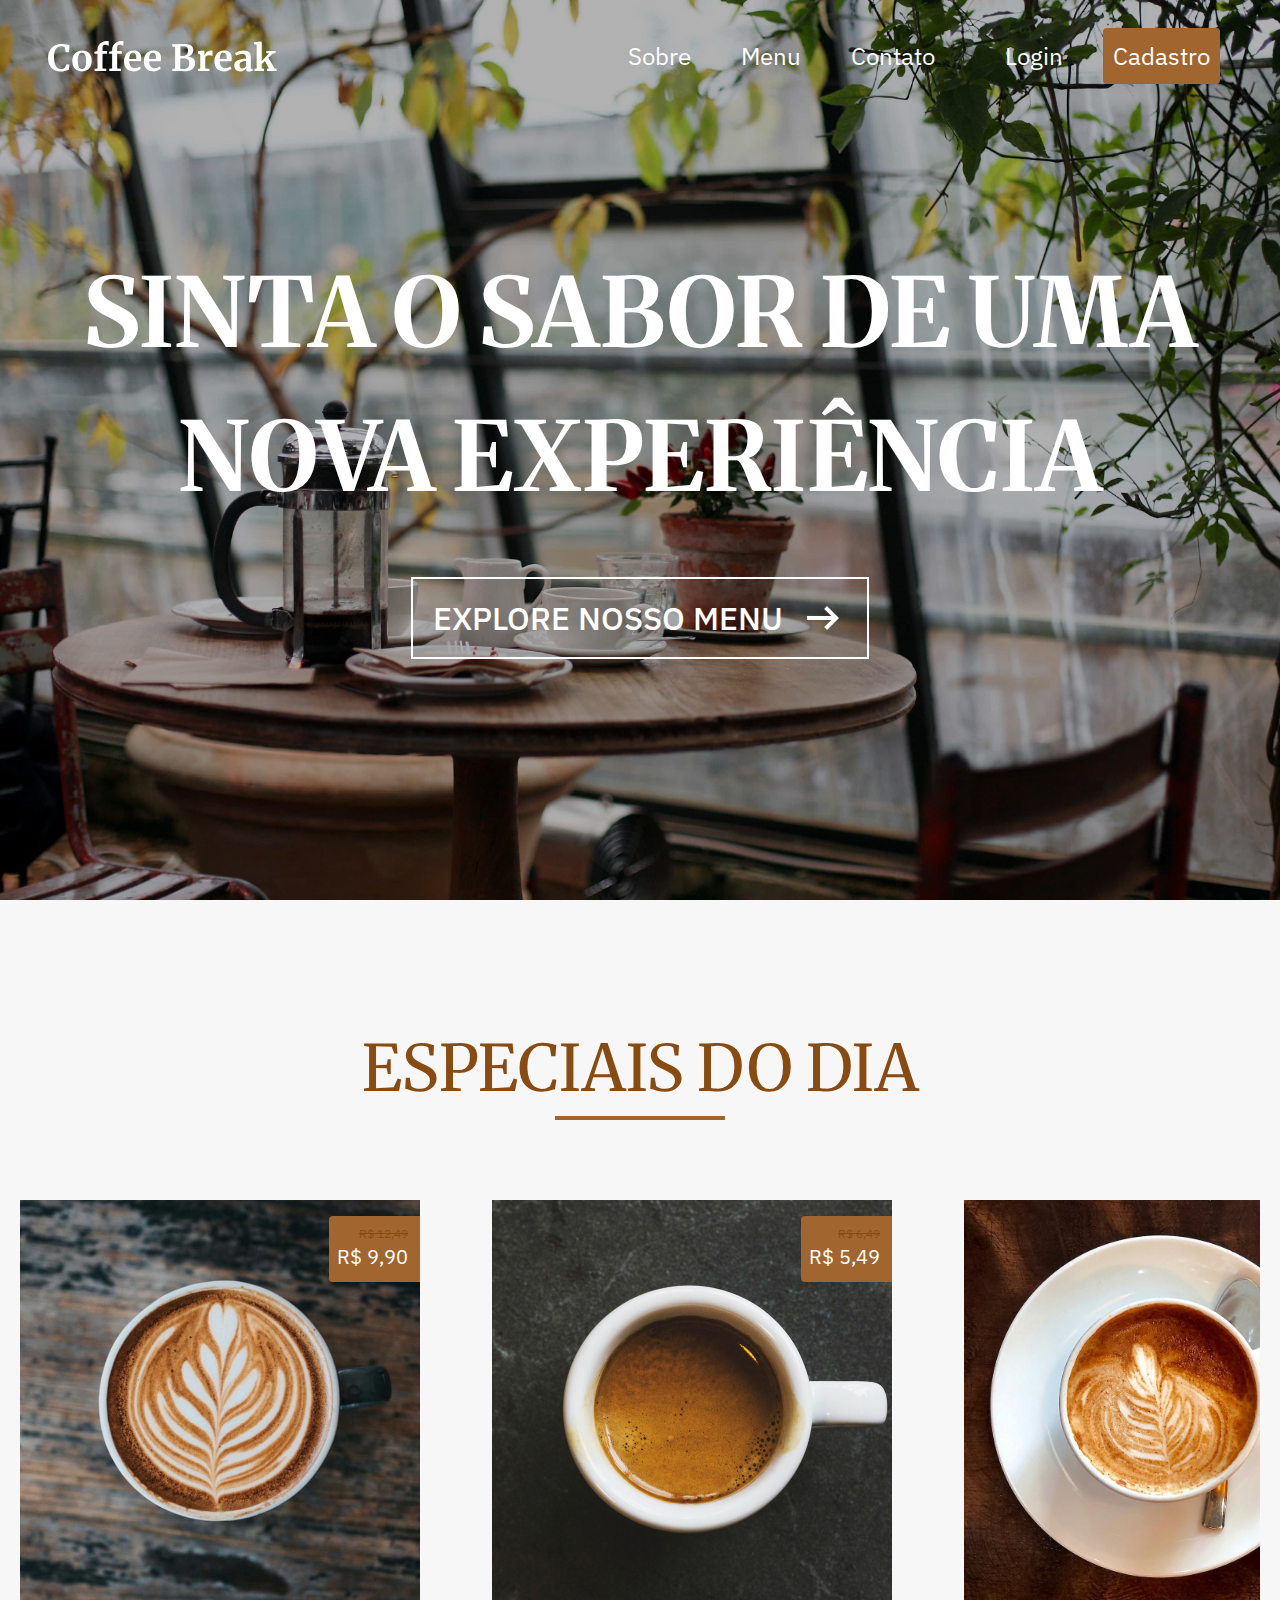
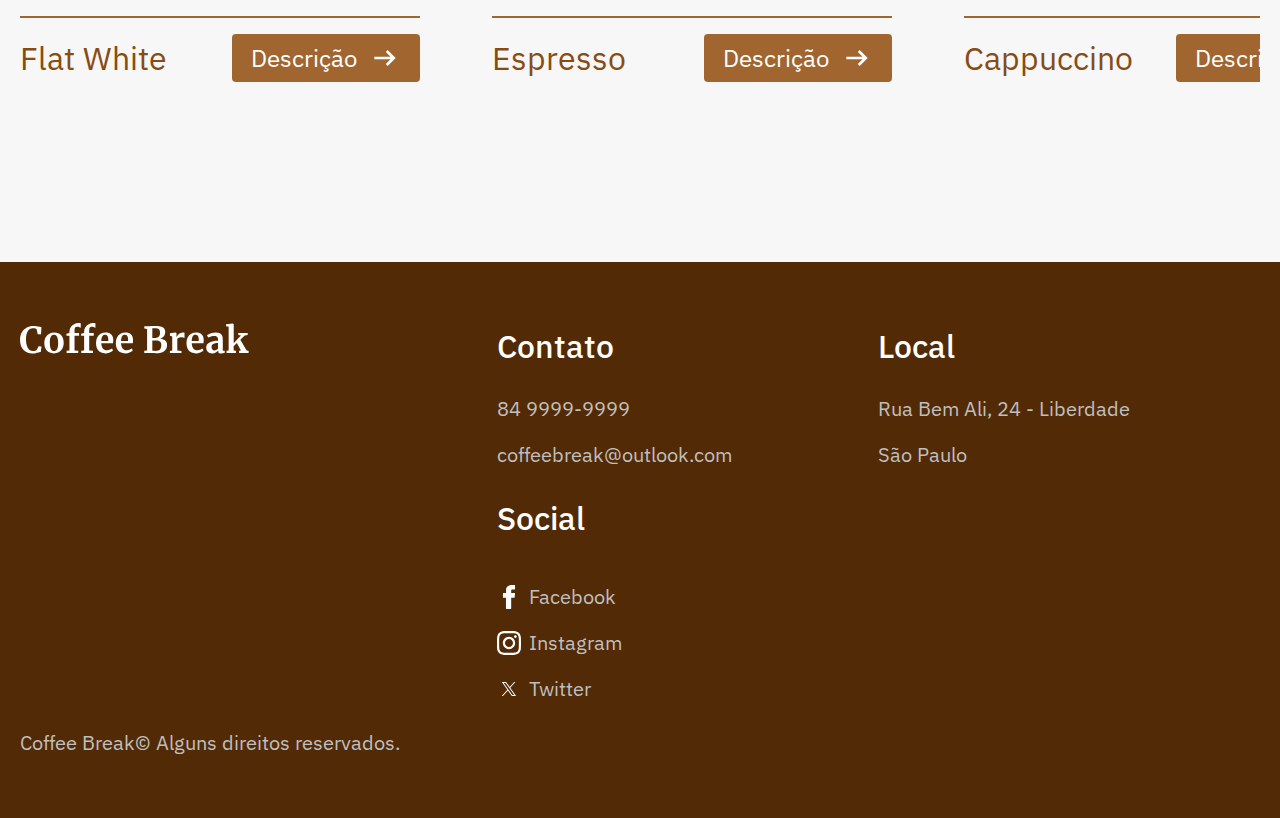
<file: index.html>
<!DOCTYPE html>
<html lang="pt-br">
<head>
    <meta charset="UTF-8">
    <meta name="viewport" content="width=device-width, initial-scale=1.0">
    <meta name="description" content="Descubra a seleção mais refinada de cafés, doces e bolos de qualidade no Coffee Break - sua experiência gourmet online incomparável!">
    <link rel="preconnect" href="https://fonts.googleapis.com">
    <link rel="preconnect" href="https://fonts.gstatic.com" crossorigin>
    <link href="https://fonts.googleapis.com/css2?family=IBM+Plex+Sans:wght@300;400;500&family=Merriweather:wght@400;700&display=swap" rel="stylesheet">
    <link rel="stylesheet" href="./css/style.css">
    <title>Coffee Break | Home</title>
</head>
<body id="home">
    <header class="header container" id="header">
        <div>
            <a href="./"><img src="./Coffee Break.svg" alt="Coffee Break"></a>
            <button onclick="showRespNav()" class="header-button-nav">
                <svg xmlns="http://www.w3.org/2000/svg" height="36" viewBox="0 -960 960 960" width="36"><path d="M120-240v-80h720v80H120Zm0-200v-80h720v80H120Zm0-200v-80h720v80H120Z"/></svg>
            </button>

            <nav class="nav-phone" aria-label="Primária">
                <ul class="bra-0 font-2-xs-re">
                    <li><a href="./sobre.html">Sobre</a></li>
                    <li><a href="./menu.html">Menu</a></li>
                    <li><a href="./contato.html">Contato</a></li>
                    <li><a href="./login.html">Login</a></li>
                    <li><a href="./login.html">Cadastro</a></li>
                </ul>
            </nav>
        </div>

        <nav class="nav-desktop-tablet" aria-label="Primária">
            <ul class="bra-0 font-2-xs-re">
                <li><a href="./sobre.html">Sobre</a></li>
                <li><a href="./menu.html">Menu</a></li>
                <li><a href="./contato.html">Contato</a></li>
                <li><a href="./login.html">Login</a></li>
                <li><a class="botao" href="./login.html">Cadastro</a></li>
            </ul>
        </nav>
    </header>

    <main aria-label="Explore nosso menu" class="page-image">
        <div class="titulo-pagina-home container">
            <h1 class="bra-0 font-1-xxl-b ">SINTA O SABOR DE UMA NOVA EXPERIÊNCIA</h1>
    
            <a class="font-2-xl-m bra-0" href="./menu.html">EXPLORE NOSSO MENU <svg width="48" height="48" viewBox="0 0 48 48" fill="none" xmlns="http://www.w3.org/2000/svg"><path d="M28 36L25.2 33.1L32.3 26H8V22H32.3L25.2 14.9L28 12L40 24L28 36Z" fill="white"/></svg></a>
        </div>
    </main>

    <article class="menu-promocao">
        <h2 class="mar-3 font-1-xl-re">ESPECIAIS DO DIA</h2>

        <div class="menu-promocao-itens">

            <div class="promocao-item">
                <div class="promocao-item-1-image">

                    <span class="item-preco">
                        <p class="font-2-vsmall-re mar-3">R$ 12,49</p>
                        <p class="font-2-xxs-re bra-0">R$ 9,90</p>
                    </span>
    
                    <button class="font-2-m-re bra-0 botao botao" href="./"><img src="./img/Icones/Shopping-Car.svg" alt="">Fazer pedido</button>

                </div>

                <div class="promocao-item-nome">
                    <h3 class="font-2-m-re mar-3">Flat White</h3>
                    <button class="font-2-xs-re bra-0 item-descricao-btn" href="./">Descrição <img src="./img/Icones/seta.svg" alt=""></button>
                </div>
            </div>

            <div class="promocao-item">
                <div class="promocao-item-2-image">

                    <span class="item-preco">
                        <p class="font-2-vsmall-re mar-3">R$ 6,49</p>
                        <p class="font-2-xxs-re bra-0">R$ 5,49</p>
                    </span>
    
                    <button class="font-2-m-re bra-0 botao" href="./"><img src="./img/Icones/Shopping-Car.svg" alt="">Fazer pedido</button>

                </div>

                <div class="promocao-item-nome">
                    <h3 class="font-2-m-re mar-3">Espresso</h3>
                    <button class="font-2-xs-re bra-0 item-descricao-btn" href="./">Descrição<img src="./img/Icones/seta.svg" alt=""></button>
                </div>
            </div>

            <div class="promocao-item">
                <div class="promocao-item-3-image">

                    <span class="item-preco">
                        <p class="font-2-vsmall-re mar-3">R$ 15,49</p>
                        <p class="font-2-xxs-re bra-0">R$ 12,90</p>
                    </span>
    
                    <button class="font-2-m-re bra-0 botao" href="./"><img src="./img/Icones/Shopping-Car.svg" alt="">Fazer pedido</button>
                    
                </div>

                <div class="promocao-item-nome">
                    <h3 class="font-2-m-re mar-3">Cappuccino</h3>
                    <button class="font-2-xs-re bra-0 item-descricao-btn" href="./">Descrição<img src="./img/Icones/seta.svg" alt=""></button>
                </div>
            </div>

        </div>
    </article>

    <footer>
        <div class="footer container">
            <a href="./"><img src="./Coffee Break.svg" alt="Coffee Break"></a>
    
            <div class="footer-contato">
                <h2 class="bra-0 font-2-xl-m">Contato</h2>
                <a class="font-2-xxs-re bra-4" href="tel:+558499999999">84 9999-9999</a>
                <a class="font-2-xxs-re bra-4" href="mailto:coffeebreak@outlook.com">coffeebreak@outlook.com</a>
    
                <div class="footer-social">
                    <h2 class="bra-0 font-2-xl-m">Social</h2>
                    <a class="font-2-xxs-re bra-4" href="./">
                        <img src="./img/Icones/Facebook.svg" alt="">
                        Facebook
                    </a>
    
                    <a class="font-2-xxs-re bra-4" href="./">
                        <img src="./img/Icones/Instagram.svg" alt="">
                        Instagram
                    </a>
    
                    <a class="font-2-xxs-re bra-4" href="./">
                        <img src="./img/Icones/twitter-x-seeklogo-3 1.svg" alt="">
                        Twitter
                    </a>
                </div>
            </div>
    
            <div class="footer-local">
                <h2 class="bra-0 font-2-xl-m">Local</h2>
                <p class="font-2-xxs-re bra-4">Rua Bem Ali, 24 - Liberdade</p>
                <p class="font-2-xxs-re bra-4">São Paulo</p>
            </div>

            <p class="font-2-xxs-re bra-4">Coffee Break© Alguns direitos reservados.</p>

        </div>
    </footer>

    <script src="./js/script.js"></script>
</body>
</html>
</file>
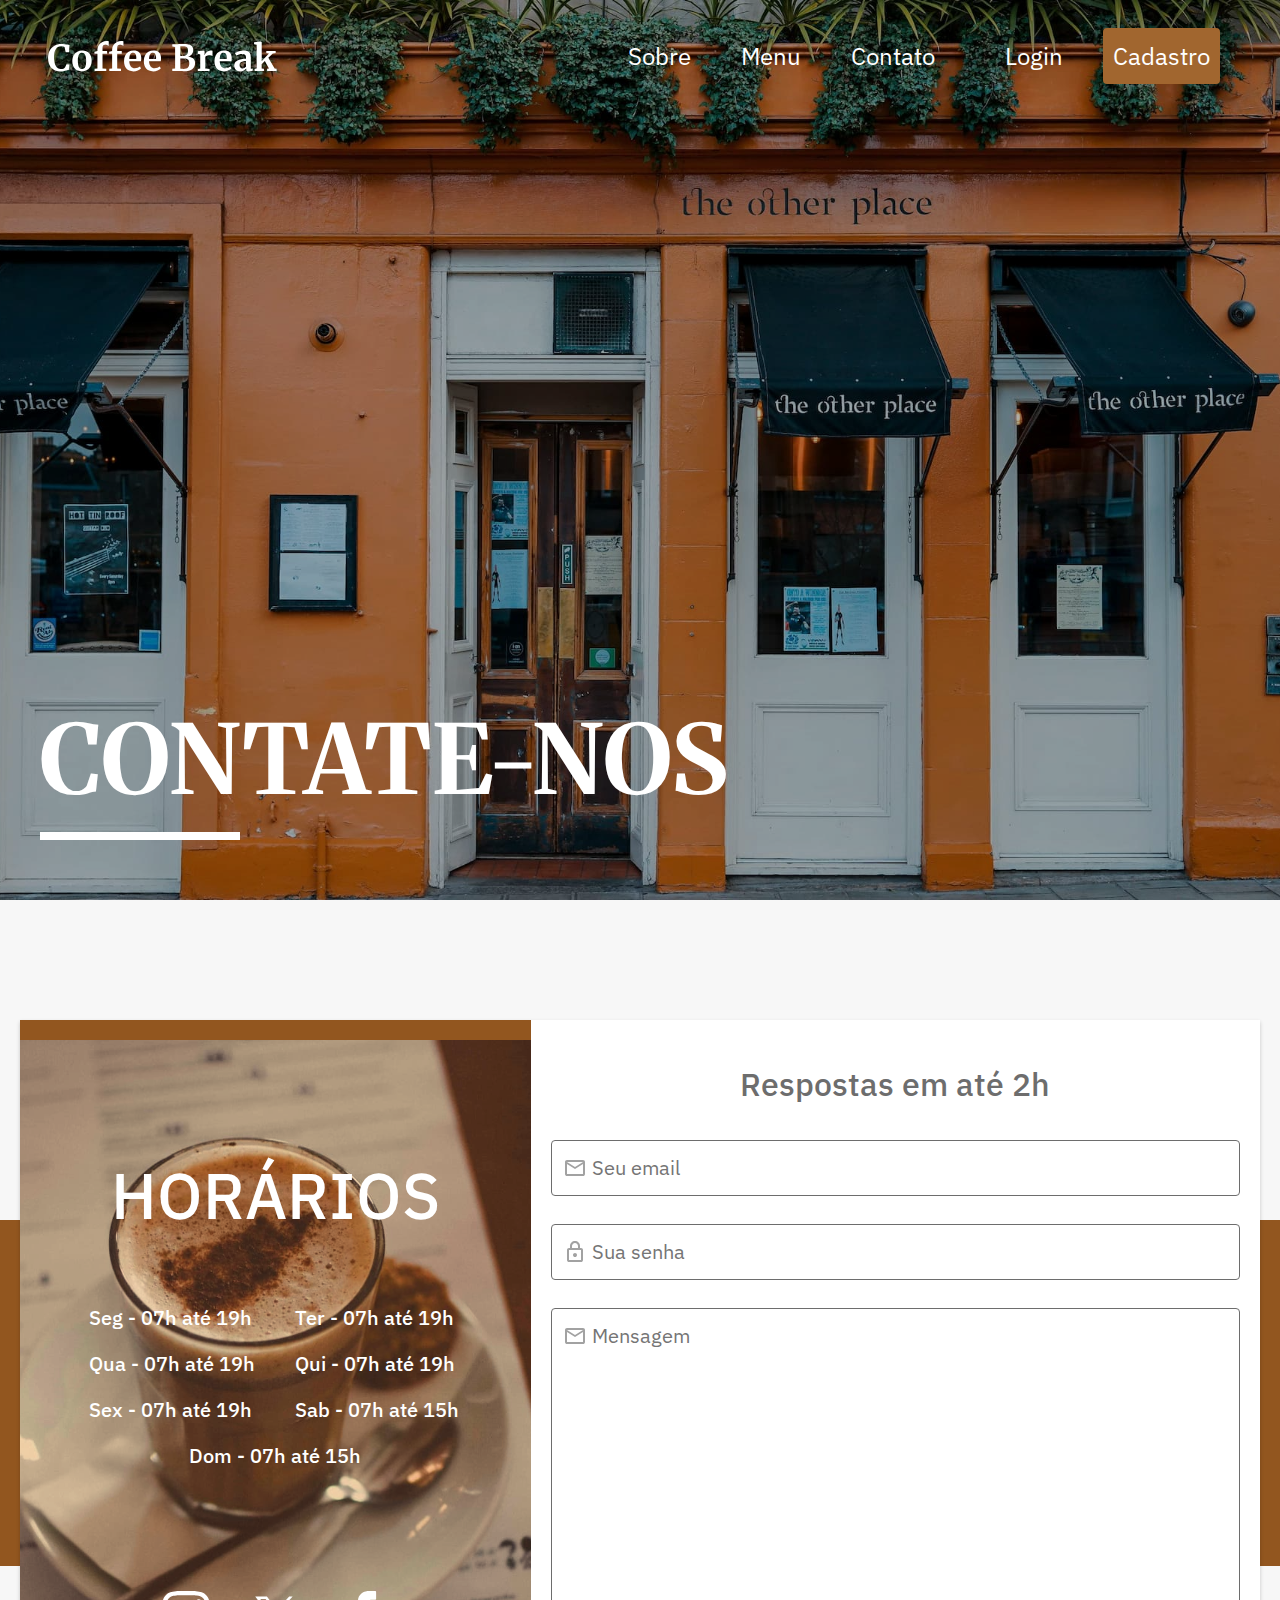
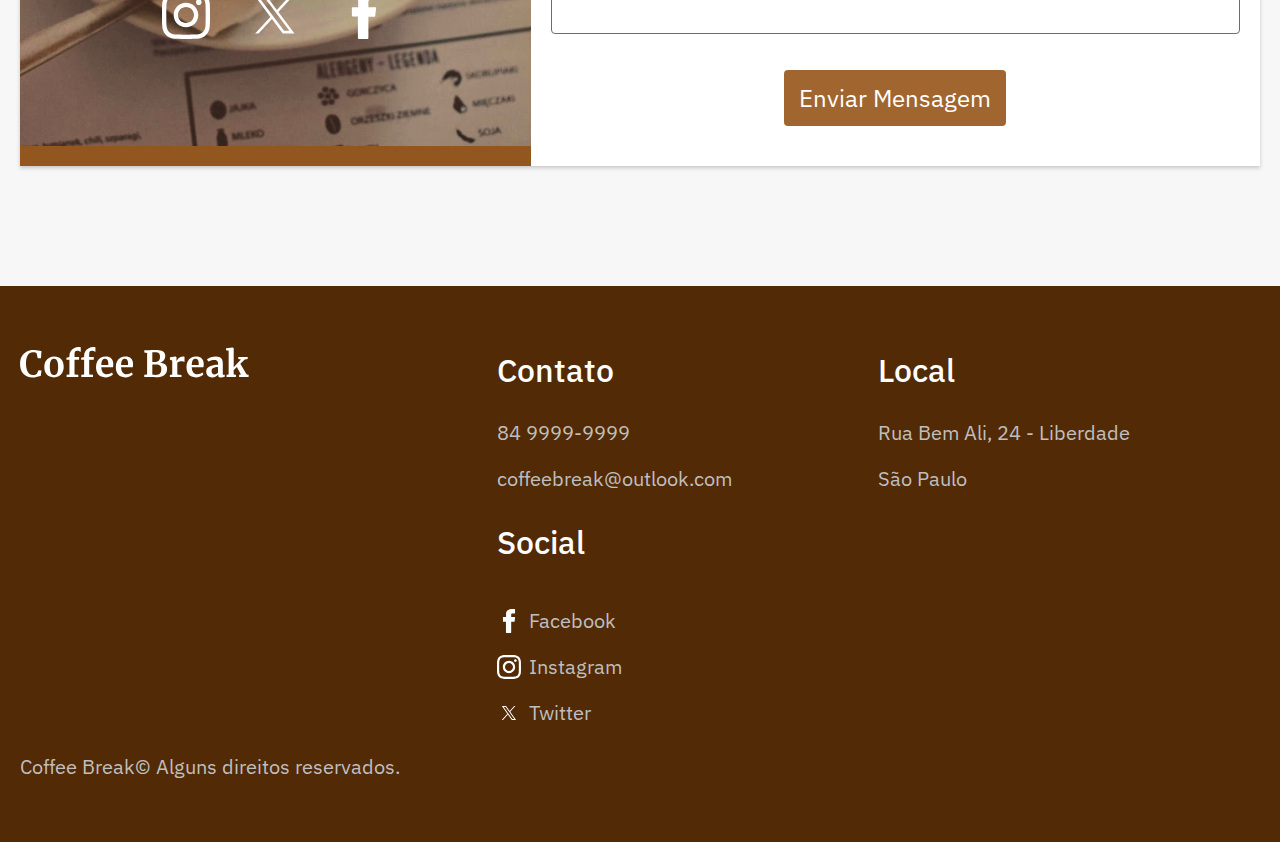
<file: contato.html>
<!DOCTYPE html>
<html lang="pt-br">
<head>
    <meta charset="UTF-8">
    <meta name="viewport" content="width=device-width, initial-scale=1.0">
    <meta name="description" content="Descubra a seleção mais refinada de cafés, doces e bolos de qualidade no Coffee Break - sua experiência gourmet online incomparável!">
    <link rel="preconnect" href="https://fonts.googleapis.com">
    <link rel="preconnect" href="https://fonts.gstatic.com" crossorigin>
    <link href="https://fonts.googleapis.com/css2?family=IBM+Plex+Sans:wght@300;400;500&family=Merriweather:wght@400;700&display=swap" rel="stylesheet">
    <link rel="stylesheet" href="./css/style.css">
    <title>Coffee Break | Contato</title>
</head>
<body id="contato">
    <header class="header container" id="header">
        <div>
            <a href="./"><img src="./Coffee Break.svg" alt="Coffee Break"></a>
            <button onclick="showRespNav()" class="header-button-nav">
                <svg xmlns="http://www.w3.org/2000/svg" height="36" viewBox="0 -960 960 960" width="36"><path d="M120-240v-80h720v80H120Zm0-200v-80h720v80H120Zm0-200v-80h720v80H120Z"/></svg>
            </button>

            <nav class="nav-phone" aria-label="Primária">
                <ul class="bra-0 font-2-xs-re">
                    <li><a href="./sobre.html">Sobre</a></li>
                    <li><a href="./menu.html">Menu</a></li>
                    <li><a href="./contato.html">Contato</a></li>
                    <li><a href="./login.html">Login</a></li>
                    <li><a href="./login.html">Cadastro</a></li>
                </ul>
            </nav>
        </div>

        <nav class="nav-desktop-tablet" aria-label="Primária">
            <ul class="bra-0 font-2-xs-re">
                <li><a href="./sobre.html">Sobre</a></li>
                <li><a href="./menu.html">Menu</a></li>
                <li><a href="./contato.html">Contato</a></li>
                <li><a href="./login.html">Login</a></li>
                <li><a class="botao" href="./login.html">Cadastro</a></li>
            </ul>
        </nav>
    </header>
    
    <main aria-label="Contato Coffee Break" class="page-image">
        <div class="titulo-pagina container">
            <h1 class="bra-0 font-1-xxl-b ">CONTATE-NOS</h1>
        </div>
    </main>

    <article class="contato">
        <div class="contato-grid container">
            <section class="contato-horarios">
                <h3 class="font-2-xxl-m bra-0">HORÁRIOS</h3>
                <div class="horarios">
                    <p class="font-2-xxs-m bra-0">Seg - 07h até 19h</p>
                    <p class="font-2-xxs-m bra-0">Ter - 07h até 19h</p>
                    <p class="font-2-xxs-m bra-0">Qua - 07h até 19h</p>
                    <p class="font-2-xxs-m bra-0">Qui - 07h até 19h</p>
                    <p class="font-2-xxs-m bra-0">Sex - 07h até 19h</p>
                    <p class="font-2-xxs-m bra-0">Sab - 07h até 15h</p>
                    <p class="font-2-xxs-m bra-0">Dom - 07h até 15h</p>
                </div>

                <div class="redes">
                    <a href="./"><img src="./img/Icones/Instagram.svg" alt="Instagram"></a>
                    <a href="./"><img src="./img/Icones/twitter-x-seeklogo-3 1.svg" alt="Twitter"></a>
                    <a href="./"><img src="./img/Icones/Facebook.svg" alt="Facebook"></a>
                </div>
            </section>

            <form class="contato-form" action="./contato.html">
                <h3 class="font-2-xl-m bra-6">Respostas em até 2h</h3>

                <div class="form-item">
                    <input class="font-2-xxs-re bra-5" type="text" name="email" placeholder="Seu email" id="email" required>
                    <div class="icon">
                        <img src="./img/Icones/Email.svg" alt="">
                    </div>
                </div>

                <div class="form-item">                   
                    <input class="font-2-xxs-re bra-5" type="password" name="senha" placeholder="Sua senha" id="senha" required>     
                    <div class="icon">
                        <img src="./img/Icones/Senha.svg" alt="">
                    </div>         
                </div>

                <div class="form-item">
                    <textarea class="font-2-xxs-re bra-5" style="resize: none;" name="mensagem" cols="30" rows="10" placeholder="Mensagem" id="mensagem" required></textarea> 
                    <div class="icon">
                        <img src="./img/Icones/Email.svg" alt="">
                    </div>               
                </div>

                <button class="botao font-2-xs-re bra-0">Enviar Mensagem</button>
            </form>
        </div>
    </article>

    <footer>
        <div class="footer container">
            <a href="./"><img src="./Coffee Break.svg" alt="Coffee Break"></a>
    
            <div class="footer-contato">
                <h2 class="bra-0 font-2-xl-m">Contato</h2>
                <a class="font-2-xxs-re bra-4" href="tel:+558499999999">84 9999-9999</a>
                <a class="font-2-xxs-re bra-4" href="mailto:coffeebreak@outlook.com">coffeebreak@outlook.com</a>
    
                <div class="footer-social">
                    <h2 class="bra-0 font-2-xl-m">Social</h2>
                    <a class="font-2-xxs-re bra-4" href="./">
                        <img src="./img/Icones/Facebook.svg" alt="">
                        Facebook
                    </a>
    
                    <a class="font-2-xxs-re bra-4" href="./">
                        <img src="./img/Icones/Instagram.svg" alt="">
                        Instagram
                    </a>
    
                    <a class="font-2-xxs-re bra-4" href="./">
                        <img src="./img/Icones/twitter-x-seeklogo-3 1.svg" alt="">
                        Twitter
                    </a>
                </div>
            </div>
    
            <div class="footer-local">
                <h2 class="bra-0 font-2-xl-m">Local</h2>
                <p class="font-2-xxs-re bra-4">Rua Bem Ali, 24 - Liberdade</p>
                <p class="font-2-xxs-re bra-4">São Paulo</p>
            </div>

            <p class="font-2-xxs-re bra-4">Coffee Break© Alguns direitos reservados.</p>

        </div>
    </footer>

    <script src="./js/script.js"></script>
</body>
</html>
</file>
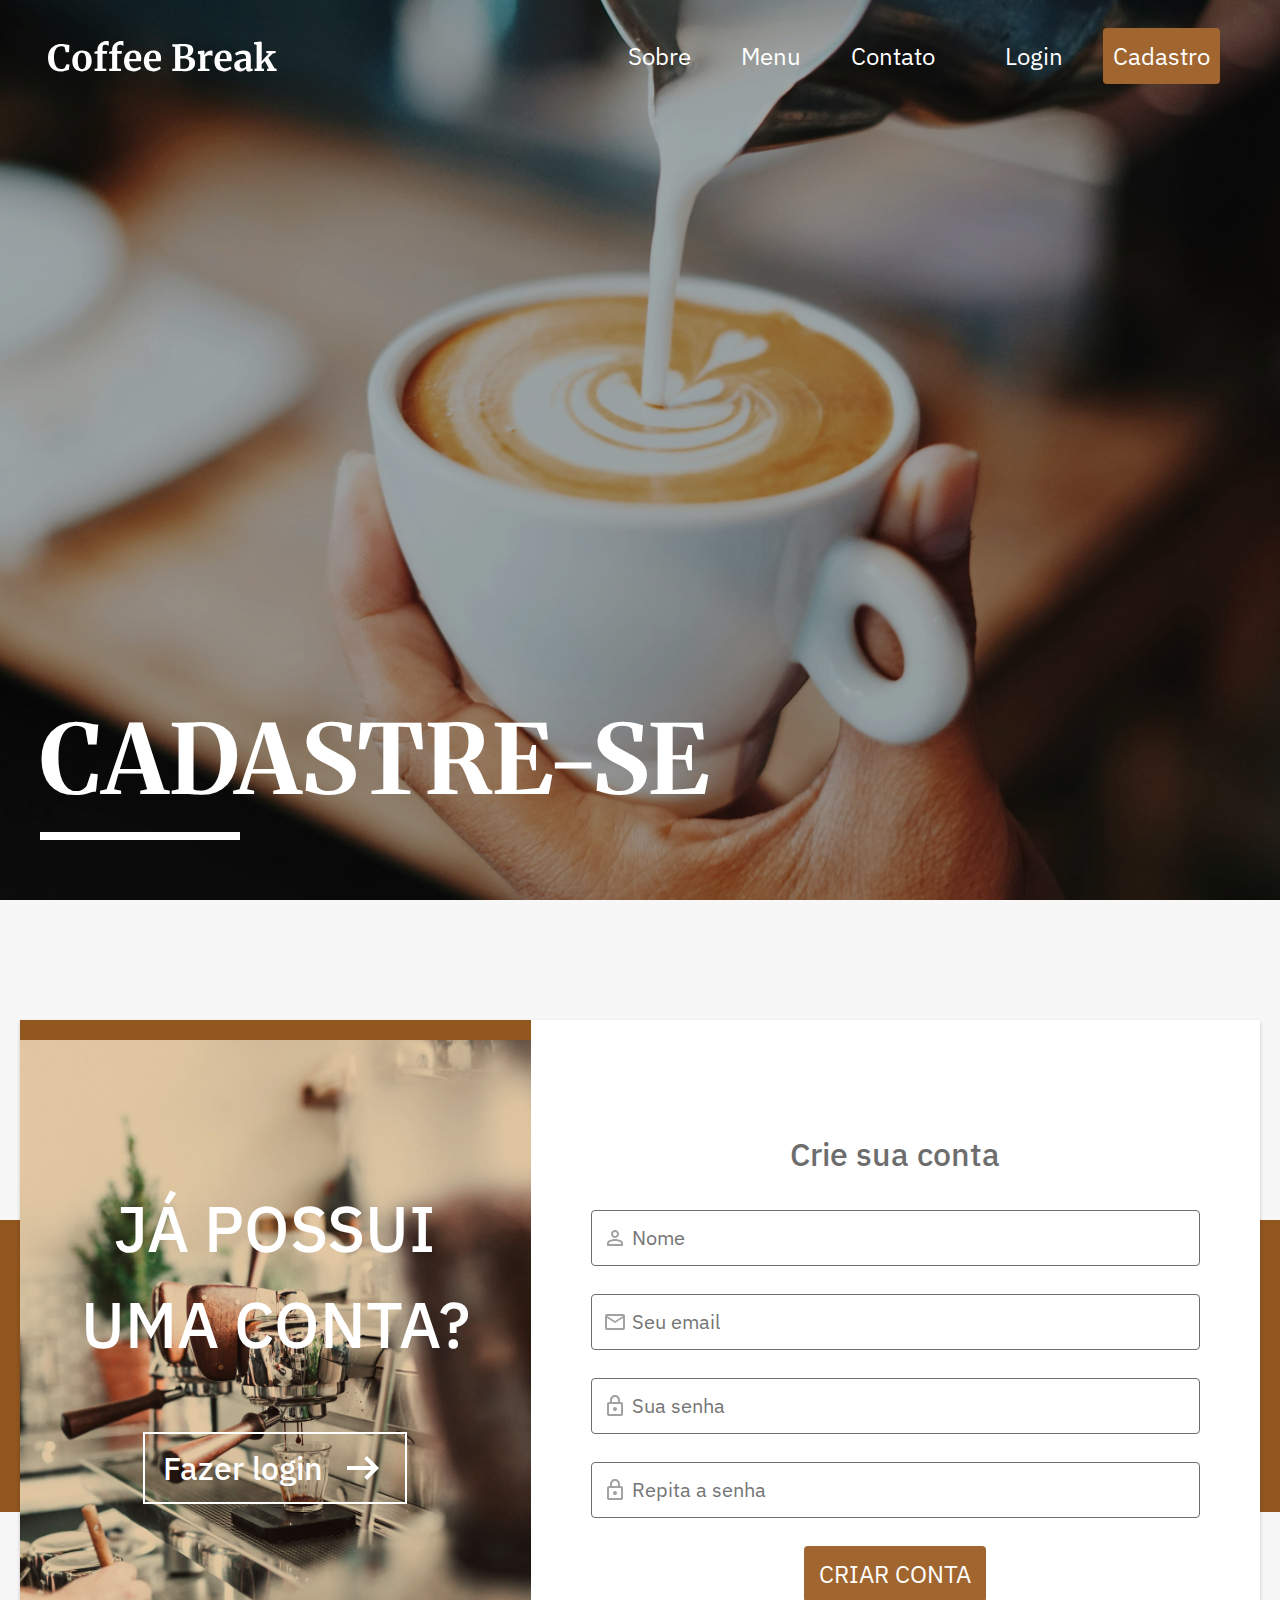
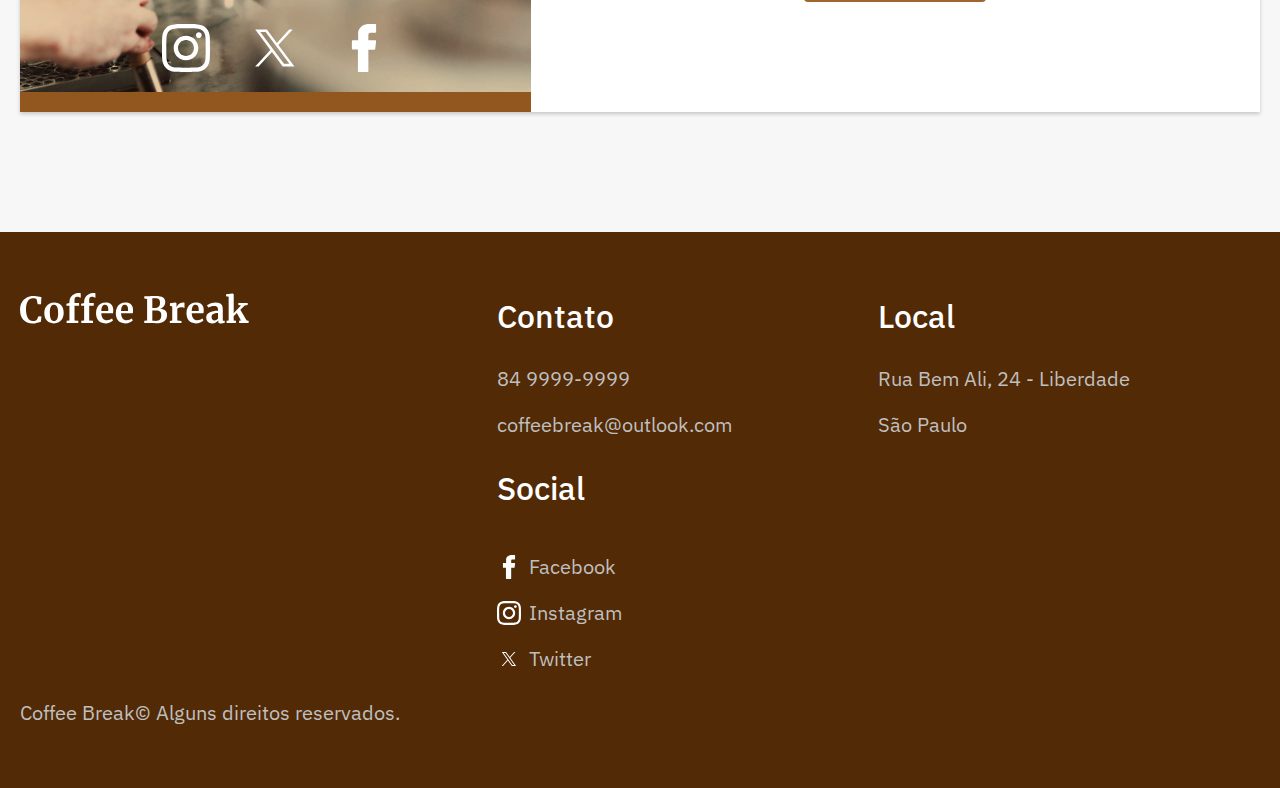
<file: login.html>
<!DOCTYPE html>
<html lang="pt-br">
<head>
    <meta charset="UTF-8">
    <meta name="viewport" content="width=device-width, initial-scale=1.0">
    <meta name="description" content="Descubra a seleção mais refinada de cafés, doces e bolos de qualidade no Coffee Break - sua experiência gourmet online incomparável!">
    <link rel="preconnect" href="https://fonts.googleapis.com">
    <link rel="preconnect" href="https://fonts.gstatic.com" crossorigin>
    <link href="https://fonts.googleapis.com/css2?family=IBM+Plex+Sans:wght@300;400;500&family=Merriweather:wght@400;700&display=swap" rel="stylesheet">
    <link rel="stylesheet" href="./css/style.css">
    <title>Coffee Break | Login e Cadastro</title>
</head>
<body id="login-cadastro">
    <header class="header container" id="header">
        <div>
            <a href="./"><img src="./Coffee Break.svg" alt="Coffee Break"></a>
            <button onclick="showRespNav()" class="header-button-nav">
                <svg xmlns="http://www.w3.org/2000/svg" height="36" viewBox="0 -960 960 960" width="36"><path d="M120-240v-80h720v80H120Zm0-200v-80h720v80H120Zm0-200v-80h720v80H120Z"/></svg>
            </button>

            <nav class="nav-phone" aria-label="Primária">
                <ul class="bra-0 font-2-xs-re">
                    <li><a href="./sobre.html">Sobre</a></li>
                    <li><a href="./menu.html">Menu</a></li>
                    <li><a href="./contato.html">Contato</a></li>
                    <li><a href="./login.html">Login</a></li>
                    <li><a href="./login.html">Cadastro</a></li>
                </ul>
            </nav>
        </div>

        <nav class="nav-desktop-tablet" aria-label="Primária">
            <ul class="bra-0 font-2-xs-re">
                <li><a href="./sobre.html">Sobre</a></li>
                <li><a href="./menu.html">Menu</a></li>
                <li><a href="./contato.html">Contato</a></li>
                <li><a href="./login.html">Login</a></li>
                <li><a class="botao" href="./login.html">Cadastro</a></li>
            </ul>
        </nav>
    </header>
    
    <main aria-label="Login e cadastro Coffee Break" class="page-image">
        <div class="titulo-pagina container">
            <h1 class="bra-0 font-1-xxl-b ">CADASTRE-SE</h1>
        </div>
    </main>

    <article class="login-cadastro">
        <div class="login-cadastro-grid container">
            <section class="login">
                <h3 class="font-2-xxl-m bra-0">JÁ POSSUI UMA CONTA?</h3>

                <button class="font-2-xl-m bra-0">Fazer login <svg width="48" height="48" viewBox="0 0 48 48" fill="none" xmlns="http://www.w3.org/2000/svg"><path d="M28 36L25.2 33.1L32.3 26H8V22H32.3L25.2 14.9L28 12L40 24L28 36Z" fill="white"/></svg></button>

                <div class="redes">
                    <a href="./"><img src="./img/Icones/Instagram.svg" alt="Instagram"></a>
                    <a href="./"><img src="./img/Icones/twitter-x-seeklogo-3 1.svg" alt="Twitter"></a>
                    <a href="./"><img src="./img/Icones/Facebook.svg" alt="Facebook"></a>
                </div>
            </section>

            <form class="cadastro-form" action="./login.html">
                <h3 class="font-2-xl-m bra-6">Crie sua conta</h3>

                <div class="form-input">
                    <input class="font-2-xxs-re bra-5" type="text" name="nome" placeholder="Nome" id="nome" required>
                    <div class="icon">
                        <img src="./img/Icones/Perfil.svg" alt="">
                    </div>
                </div>

                <div class="form-input">
                    <input class="font-2-xxs-re bra-5" type="text" name="email" placeholder="Seu email" id="email" required>
                    <div class="icon">
                        <img src="./img/Icones/Email.svg" alt="">
                    </div>
                </div>

                <div class="form-input">                   
                    <input class="font-2-xxs-re bra-5" type="password" name="senha" placeholder="Sua senha" id="senha" required>     
                    <div class="icon">
                        <img src="./img/Icones/Senha.svg" alt="">
                    </div>         
                </div>

                <div class="form-input">                   
                    <input class="font-2-xxs-re bra-5" type="password" name="senha" placeholder="Repita a senha" id="repita-senha" required>     
                    <div class="icon">
                        <img src="./img/Icones/Senha.svg" alt="">
                    </div>         
                </div>

                <button class="botao font-2-xs-re bra-0">Criar conta</button>
            </form>
        </div>
    </article>

    <footer>
        <div class="footer container">
            <a href="./"><img src="./Coffee Break.svg" alt="Coffee Break"></a>
    
            <div class="footer-contato">
                <h2 class="bra-0 font-2-xl-m">Contato</h2>
                <a class="font-2-xxs-re bra-4" href="tel:+558499999999">84 9999-9999</a>
                <a class="font-2-xxs-re bra-4" href="mailto:coffeebreak@outlook.com">coffeebreak@outlook.com</a>
    
                <div class="footer-social">
                    <h2 class="bra-0 font-2-xl-m">Social</h2>
                    <a class="font-2-xxs-re bra-4" href="./">
                        <img src="./img/Icones/Facebook.svg" alt="">
                        Facebook
                    </a>
    
                    <a class="font-2-xxs-re bra-4" href="./">
                        <img src="./img/Icones/Instagram.svg" alt="">
                        Instagram
                    </a>
    
                    <a class="font-2-xxs-re bra-4" href="./">
                        <img src="./img/Icones/twitter-x-seeklogo-3 1.svg" alt="">
                        Twitter
                    </a>
                </div>
            </div>
    
            <div class="footer-local">
                <h2 class="bra-0 font-2-xl-m">Local</h2>
                <p class="font-2-xxs-re bra-4">Rua Bem Ali, 24 - Liberdade</p>
                <p class="font-2-xxs-re bra-4">São Paulo</p>
            </div>

            <p class="font-2-xxs-re bra-4">Coffee Break© Alguns direitos reservados.</p>

        </div>
    </footer>

    <script src="./js/script.js"></script>
</body>
</html>
</file>
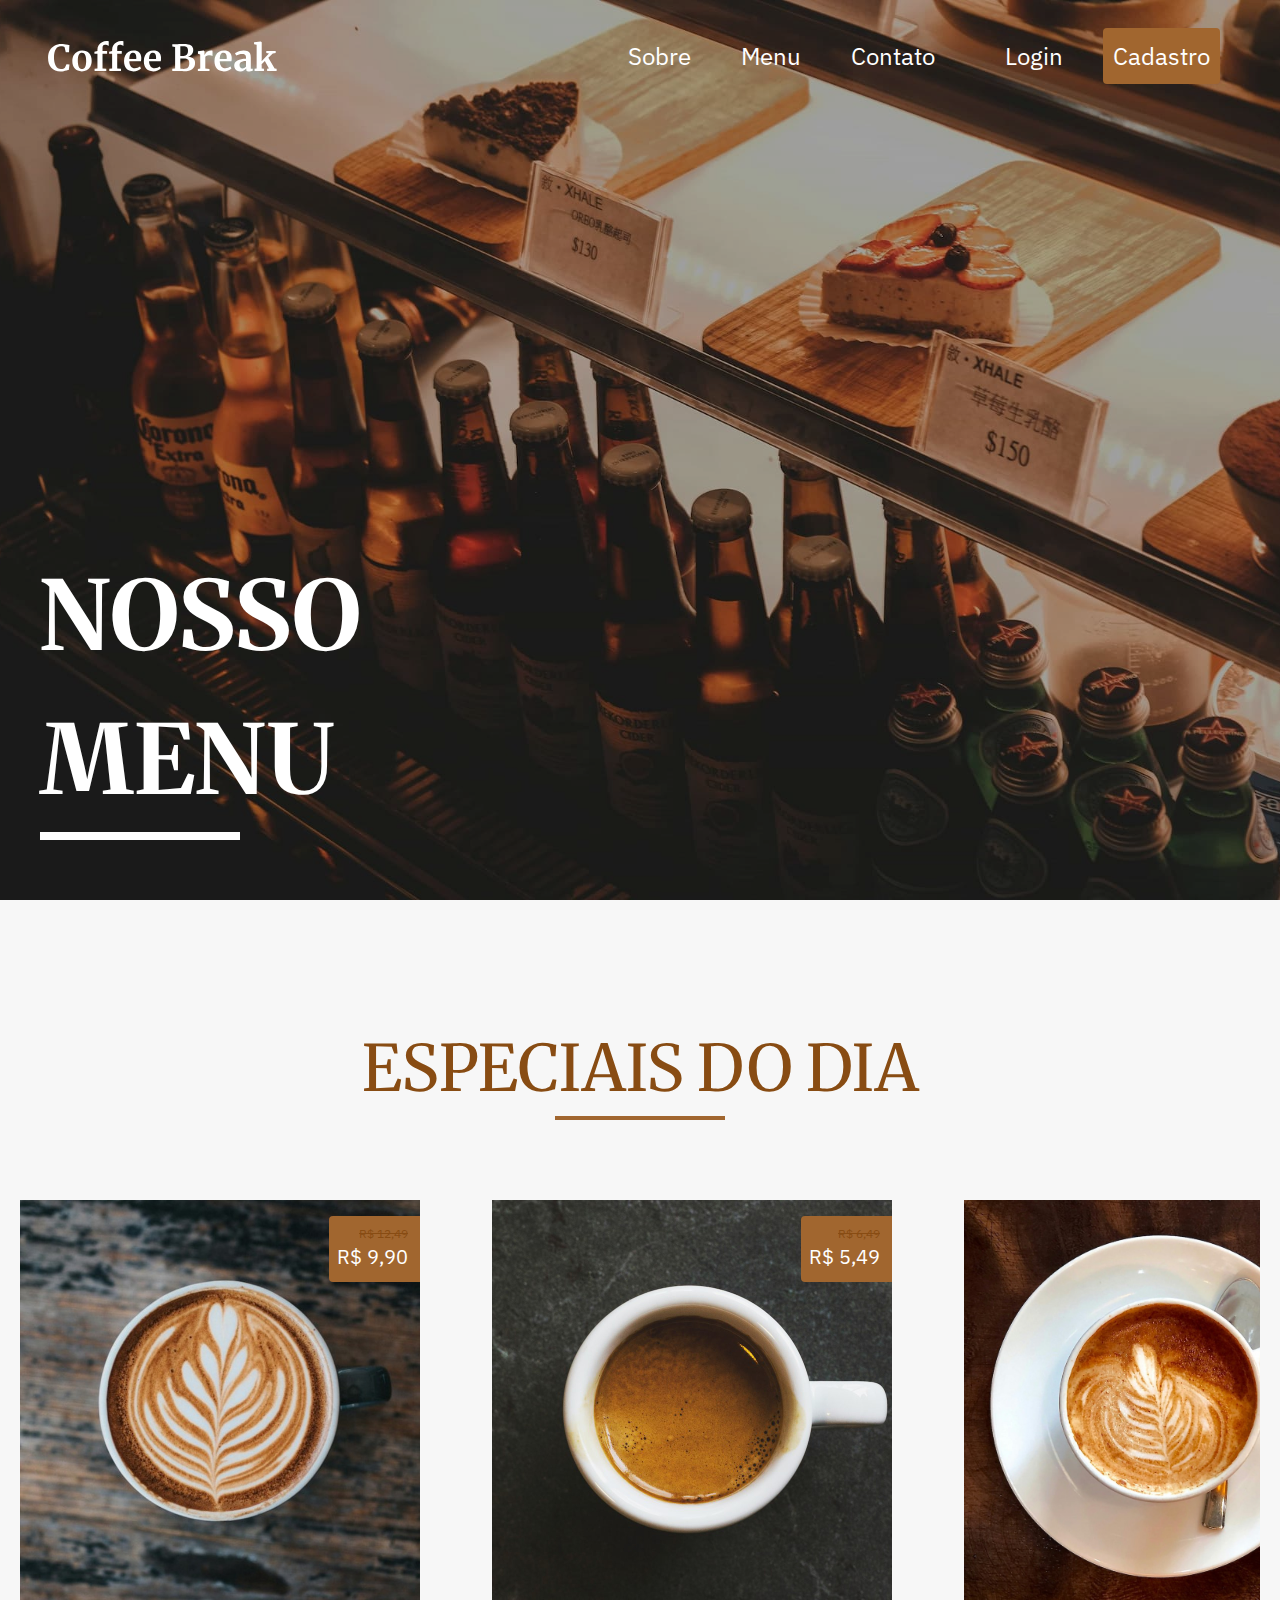
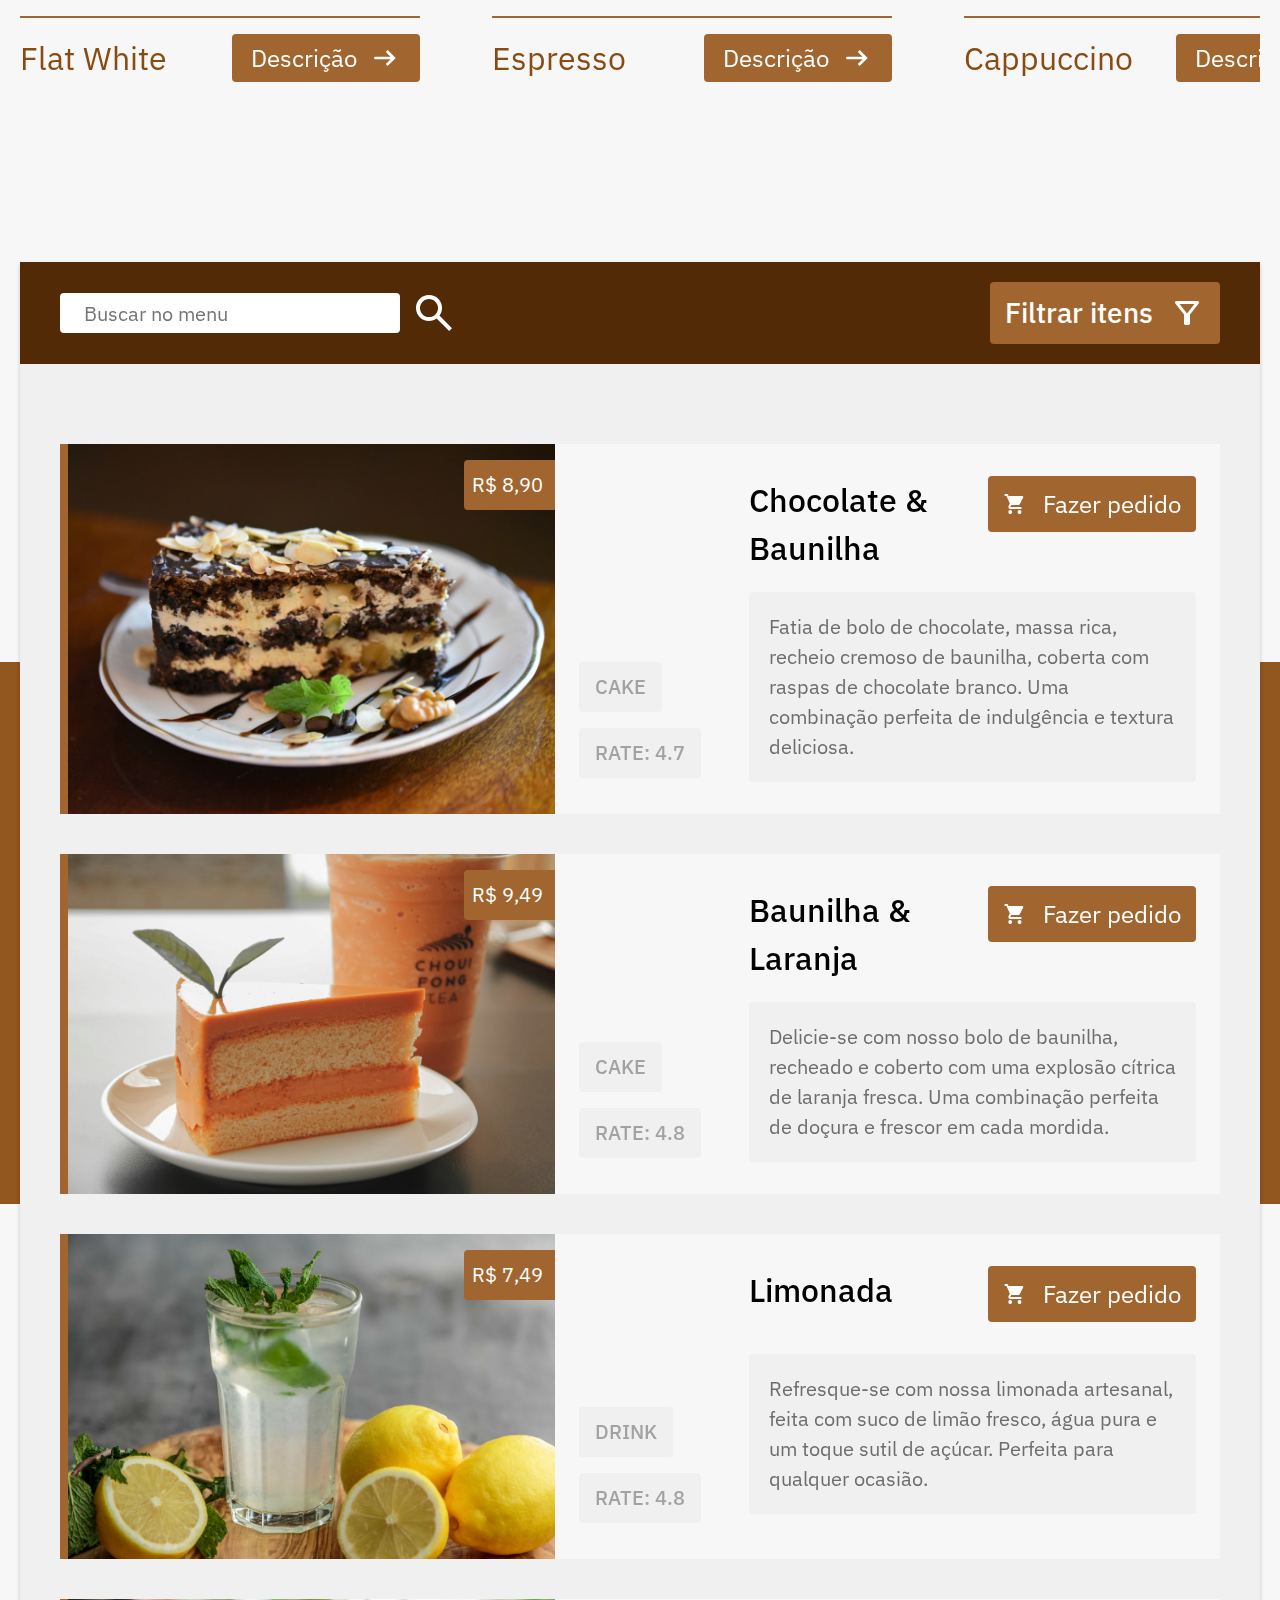
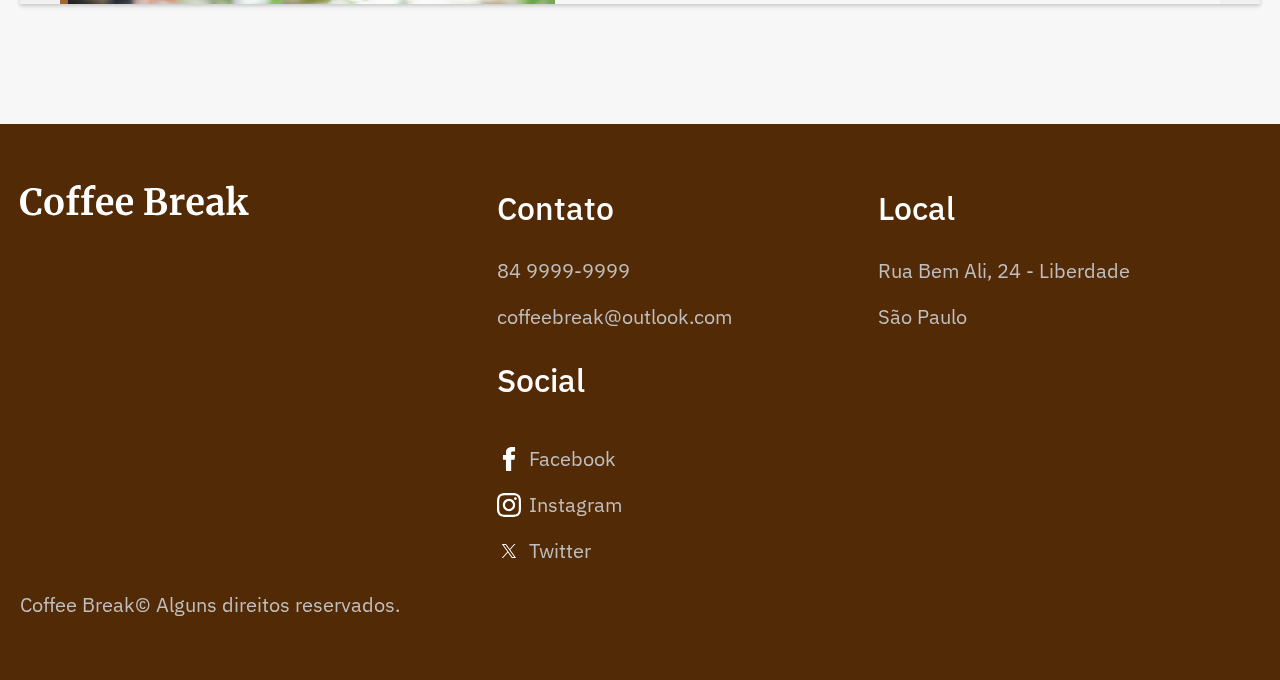
<file: menu.html>
<!DOCTYPE html>
<html lang="pt-br">
<head>
    <meta charset="UTF-8">
    <meta name="viewport" content="width=device-width, initial-scale=1.0">
    <meta name="description" content="Descubra a seleção mais refinada de cafés, doces e bolos de qualidade no Coffee Break - sua experiência gourmet online incomparável!">
    <link rel="preconnect" href="https://fonts.googleapis.com">
    <link rel="preconnect" href="https://fonts.gstatic.com" crossorigin>
    <link href="https://fonts.googleapis.com/css2?family=IBM+Plex+Sans:wght@300;400;500&family=Merriweather:wght@400;700&display=swap" rel="stylesheet">
    <link rel="stylesheet" href="./css/style.css">
    <title>Coffee Break | Menu</title>
</head>
<body id="menu">
    <header class="header container" id="header">
        <div>
            <a href="./"><img src="./Coffee Break.svg" alt="Coffee Break"></a>
            <button onclick="showRespNav()" class="header-button-nav">
                <svg xmlns="http://www.w3.org/2000/svg" height="36" viewBox="0 -960 960 960" width="36"><path d="M120-240v-80h720v80H120Zm0-200v-80h720v80H120Zm0-200v-80h720v80H120Z"/></svg>
            </button>

            <nav class="nav-phone" aria-label="Primária">
                <ul class="bra-0 font-2-xs-re">
                    <li><a href="./sobre.html">Sobre</a></li>
                    <li><a href="./menu.html">Menu</a></li>
                    <li><a href="./contato.html">Contato</a></li>
                    <li><a href="./login.html">Login</a></li>
                    <li><a href="./login.html">Cadastro</a></li>
                </ul>
            </nav>
        </div>

        <nav class="nav-desktop-tablet" aria-label="Primária">
            <ul class="bra-0 font-2-xs-re">
                <li><a href="./sobre.html">Sobre</a></li>
                <li><a href="./menu.html">Menu</a></li>
                <li><a href="./contato.html">Contato</a></li>
                <li><a href="./login.html">Login</a></li>
                <li><a class="botao" href="./login.html">Cadastro</a></li>
            </ul>
        </nav>
    </header>

    <main aria-label="Sobre Coffee Break" class="page-image">
        <div class="titulo-pagina container">
            <h1 class="bra-0 font-1-xxl-b ">
                NOSSO 
                <br>
                MENU</h1>
        </div>
    </main>

    <article class="menu-promocao">
        <h2 class="mar-3 font-1-xl-re">ESPECIAIS DO DIA</h2>

        <div class="menu-promocao-itens">

            <div class="promocao-item">
                <div class="promocao-item-1-image">

                    <span class="item-preco">
                        <p class="font-2-vsmall-re mar-3">R$ 12,49</p>
                        <p class="font-2-xxs-re bra-0">R$ 9,90</p>
                    </span>
    
                    <button class="font-2-m-re bra-0 botao botao" href="./"><img src="./img/Icones/Shopping-Car.svg" alt="">Fazer pedido</button>

                </div>

                <div class="promocao-item-nome">
                    <h3 class="font-2-m-re mar-3">Flat White</h3>
                    <button class="font-2-xs-re bra-0 item-descricao-btn" href="./">Descrição <img src="./img/Icones/seta.svg" alt=""></button>
                </div>
            </div>

            <div class="promocao-item">
                <div class="promocao-item-2-image">

                    <span class="item-preco">
                        <p class="font-2-vsmall-re mar-3">R$ 6,49</p>
                        <p class="font-2-xxs-re bra-0">R$ 5,49</p>
                    </span>
    
                    <button class="font-2-m-re bra-0 botao" href="./"><img src="./img/Icones/Shopping-Car.svg" alt="">Fazer pedido</button>

                </div>

                <div class="promocao-item-nome">
                    <h3 class="font-2-m-re mar-3">Espresso</h3>
                    <button class="font-2-xs-re bra-0 item-descricao-btn" href="./">Descrição<img src="./img/Icones/seta.svg" alt=""></button>
                </div>
            </div>

            <div class="promocao-item">
                <div class="promocao-item-3-image">

                    <span class="item-preco">
                        <p class="font-2-vsmall-re mar-3">R$ 15,49</p>
                        <p class="font-2-xxs-re bra-0">R$ 12,90</p>
                    </span>
    
                    <button class="font-2-m-re bra-0 botao" href="./"><img src="./img/Icones/Shopping-Car.svg" alt="">Fazer pedido</button>
                    
                </div>

                <div class="promocao-item-nome">
                    <h3 class="font-2-m-re mar-3">Cappuccino</h3>
                    <button class="font-2-xs-re bra-0 item-descricao-btn" href="./">Descrição<img src="./img/Icones/seta.svg" alt=""></button>
                </div>
            </div>

        </div>
    </article>

    <article class="menu">
        <div class="container">
            <header class="menu-header">
            
                <div class="search-box-container">
                    <input id="search-box" class="font-2-xxs-re" id="buscar" type="search" placeholder="Buscar no menu">
                    <label for="buscar"><img src="./img/Icones/Buscar.svg" alt=""></label>
                </div>
    
                <button class="font-2-s-m bra-0 botao">Filtrar itens<img src="./img/Icones/Filtrar.svg" alt=""></button>
    
                <div class="menu-header-filtros">
                    <p class="font-2-xxs-re" id="preco">Filtrar por preço (Menor)</p>
                    <p class="font-2-xxs-re" id="popularidade">Filtrar por popularidade</p>
                    <p class="font-2-xxs-re" id="bolos">Filtrar por bolos</p>
                    <p class="font-2-xxs-re" id="bebidas">Filtrar por bebidas</p>
                </div>
    
            </header>
    
            <section aria-label="Comidas do menu" class="menu-itens">
                <div id="item-ativo" class="item-ativo-sombra">
                    <div class="item-ativo">
                        <button onclick="exitActiveElement()"><img src="./img/Icones/Exit.svg" alt=""></button>

                        <picture class="item-ativo-image">
                            <img src="./img/Menu/Comida/Bolo 1.jpg" alt="">
                        </picture>

                        <div class="item-ativo-info">
                            <h3 class="item-ativo-nome font-2-xl-m">Chocolate & Baunilha</h3>
                            <p class="item-ativo-descricao font-2-xxs-re bra-6">Fatia de bolo de chocolate, massa rica, recheio cremoso de baunilha, coberta com raspas de chocolate branco. Uma combinação perfeita de indulgência e textura deliciosa.</p>
    
                            <div>
                                <button class="botao bra-0 font-2-xs-re">
                                    <img src="./img/Icones/Shopping-Car.svg" alt=""> Retirar na loja
                                </button>
                                <label class="font-2-xs-re bra-6" for="quantidade">Quantidade: <input type="number" value="1" id="quantidade"></label>
                            </div>
                        </div>
                    </div>
                </div>

                <div class="menu-item">
                    <div class="menu-item-image">
                        <picture>
                            <img src="./img/Menu/Comida/Bolo 1.jpg" alt="">
                        </picture>
        
                        <span class="menu-item-preco font-2-xxs-re bra-0">R$ 8,90</span>
                    </div>
                    
                    <div class="menu-item-tags">
                        <span class="menu-item-tipo font-2-xxs-m bra-5">CAKE</span>
                        <span class="menu-item-classificacao font-2-xxs-m bra-5">RATE: 4.7</span>
                    </div>
    
                    <div class="menu-item-conteudo">
                        <h3 class="menu-item-nome font-2-xl-m">Chocolate & Baunilha</h3>
                        <button class="font-2-xs-re bra-0 botao" href="./"><img src="./img/Icones/Shopping-Car.svg" alt="">Fazer pedido</button>
                        <p class="menu-item-descricao font-2-xxs-re bra-6">Fatia de bolo de chocolate, massa rica, recheio cremoso de baunilha, coberta com raspas de chocolate branco. Uma combinação perfeita de indulgência e textura deliciosa.</p>
                    </div>
                </div>
    
                <div class="menu-item">
                    <div class="menu-item-image">
                        <picture>
                            <img src="./img/Menu/Comida/Bolo 2.jpg" alt="">
                        </picture>
        
                        <span class="menu-item-preco font-2-xxs-re bra-0">R$ 9,49</span>
                    </div>
                    
                    <div class="menu-item-tags">
                        <span class="menu-item-tipo font-2-xxs-m bra-5">CAKE</span>
                        <span class="menu-item-classificacao font-2-xxs-m bra-5">RATE: 4.8</span>
                    </div>
    
                    <div class="menu-item-conteudo">
                        <h3 class="menu-item-nome font-2-xl-m">Baunilha & Laranja</h3>
                        <button class="font-2-xs-re bra-0 botao" href="./"><img src="./img/Icones/Shopping-Car.svg" alt="">Fazer pedido</button>
                        <p class="menu-item-descricao font-2-xxs-re bra-6">Delicie-se com nosso bolo de baunilha, recheado e coberto com uma explosão cítrica de laranja fresca. Uma combinação perfeita de doçura e frescor em cada mordida.</p>
                    </div>
                </div>
    
                <div class="menu-item">
                    <div class="menu-item-image">
                        <picture>
                            <img src="./img/Menu/Comida/Bebida 1.jpg" alt="">
                        </picture>
        
                        <span class="menu-item-preco font-2-xxs-re bra-0">R$ 7,49</span>
                    </div>
                    
                    <div class="menu-item-tags">
                        <span class="menu-item-tipo font-2-xxs-m bra-5">DRINK</span>
                        <span class="menu-item-classificacao font-2-xxs-m bra-5">RATE: 4.8</span>
                    </div>
    
                    <div class="menu-item-conteudo">
                        <h3 class="menu-item-nome font-2-xl-m">Limonada</h3>
                        <button class="font-2-xs-re bra-0 botao" href="./"><img src="./img/Icones/Shopping-Car.svg" alt="">Fazer pedido</button>
                        <p class="menu-item-descricao font-2-xxs-re bra-6">Refresque-se com nossa limonada artesanal, feita com suco de limão fresco, água pura e um toque sutil de açúcar. Perfeita para qualquer ocasião.</p>
                    </div>
                </div>
    
                <div class="menu-item">
                    <div class="menu-item-image">
                        <picture>
                            <img src="./img/Menu/Comida/Bolo 3.jpg" alt="">
                        </picture>
        
                        <span class="menu-item-preco font-2-xxs-re bra-0">R$ 9,90</span>
                    </div>
                    
                    <div class="menu-item-tags">
                        <span class="menu-item-tipo font-2-xxs-m bra-5">CAKE</span>
                        <span class="menu-item-classificacao font-2-xxs-m bra-5">RATE: 5.0</span>
                    </div>
    
                    <div class="menu-item-conteudo">
                        <h3 class="menu-item-nome font-2-xl-m">Limão & White</h3>
                        <button class="font-2-xs-re bra-0 botao" href="./"><img src="./img/Icones/Shopping-Car.svg" alt="">Fazer pedido</button>
                        <p class="menu-item-descricao font-2-xxs-re bra-6">Bolo úmido e macio com recheio cremoso de limão e cobertura refrescante. Uma explosão de sabor cítrico em cada fatia, perfeita para os amantes de limão.</p>
                    </div>
                </div>
    
                <div class="menu-item">
                    <div class="menu-item-image">
                        <picture>
                            <img src="./img/Menu/Comida/Bebida 3.jpg" alt="">
                        </picture>
        
                        <span class="menu-item-preco font-2-xxs-re bra-0">R$ 6,49</span>
                    </div>
                    
                    <div class="menu-item-tags">
                        <span class="menu-item-tipo font-2-xxs-m bra-5">DRINK</span>
                        <span class="menu-item-classificacao font-2-xxs-m bra-5">RATE: 4.6</span>
                    </div>
    
                    <div class="menu-item-conteudo">
                        <h3 class="menu-item-nome font-2-xl-m">Suco de Laranja</h3>
                        <button class="font-2-xs-re bra-0 botao" href="./"><img src="./img/Icones/Shopping-Car.svg" alt="">Fazer pedido</button>
                        <p class="menu-item-descricao font-2-xxs-re bra-6">Refrescante suco de laranja gelado, uma explosão cítrica que revigora o paladar. Perfeito para dias quentes e momentos de puro frescor.</p>
                    </div>
                </div>
    
                <div class="menu-item">
                    <div class="menu-item-image">
                        <picture>
                            <img src="./img/Menu/Comida/Bolo 4.jpg" alt="">
                        </picture>
        
                        <span class="menu-item-preco font-2-xxs-re bra-0">R$ 8,49</span>
                    </div>
                    
                    <div class="menu-item-tags">
                        <span class="menu-item-tipo font-2-xxs-m bra-5">CAKE</span>
                        <span class="menu-item-classificacao font-2-xxs-m bra-5">RATE: 4.9</span>
                    </div>
    
                    <div class="menu-item-conteudo">
                        <h3 class="menu-item-nome font-2-xl-m">Cream & Laranja</h3>
                        <button class="font-2-xs-re bra-0 botao" href="./"><img src="./img/Icones/Shopping-Car.svg" alt="">Fazer pedido</button>
                        <p class="menu-item-descricao font-2-xxs-re bra-6">Delicado bolo de creme com recheio e cobertura de laranja, oferecendo uma fusão perfeita de doçura e acidez em cada pedaço.</p>
                    </div>
                </div>
            </section>
        </div>
    </article>

    <footer>
        <div class="footer container">
            <a href="./"><img src="./Coffee Break.svg" alt="Coffee Break"></a>
    
            <div class="footer-contato">
                <h2 class="bra-0 font-2-xl-m">Contato</h2>
                <a class="font-2-xxs-re bra-4" href="tel:+558499999999">84 9999-9999</a>
                <a class="font-2-xxs-re bra-4" href="mailto:coffeebreak@outlook.com">coffeebreak@outlook.com</a>
    
                <div class="footer-social">
                    <h2 class="bra-0 font-2-xl-m">Social</h2>
                    <a class="font-2-xxs-re bra-4" href="./">
                        <img src="./img/Icones/Facebook.svg" alt="">
                        Facebook
                    </a>
    
                    <a class="font-2-xxs-re bra-4" href="./">
                        <img src="./img/Icones/Instagram.svg" alt="">
                        Instagram
                    </a>
    
                    <a class="font-2-xxs-re bra-4" href="./">
                        <img src="./img/Icones/twitter-x-seeklogo-3 1.svg" alt="">
                        Twitter
                    </a>
                </div>
            </div>
    
            <div class="footer-local">
                <h2 class="bra-0 font-2-xl-m">Local</h2>
                <p class="font-2-xxs-re bra-4">Rua Bem Ali, 24 - Liberdade</p>
                <p class="font-2-xxs-re bra-4">São Paulo</p>
            </div>

            <p class="font-2-xxs-re bra-4">Coffee Break© Alguns direitos reservados.</p>

        </div>
    </footer>

    <script src="./js/script.js"></script>
</body>
</html>
</file>
<file: css/style.css>
@import './global/global.css';
@import './global/header.css';
@import './global/footer.css';

/* Utilidades */
@import './utilidades/cores.css';
@import './utilidades/elementos.css';
@import './utilidades/tipografia.css';

/* Home */
@import './home/home.css';

/* Sobre */
@import './sobre/sobre-intro.css';
@import './sobre/sobre-cuidados.css';
@import './sobre/sobre-local.css';

/* Menu */
@import './menu/menu.css';
@import './menu/menu-intro.css';
@import './menu/especiais.css';
@import './menu/menu-item-ativo.css';

/* Contato */
@import './contato/contato-intro.css';
@import './contato/contato-form.css';

/* Login e Cadastro */
@import './login-cadastro/login-intro.css';
@import './login-cadastro/login-form.css';
</file>
